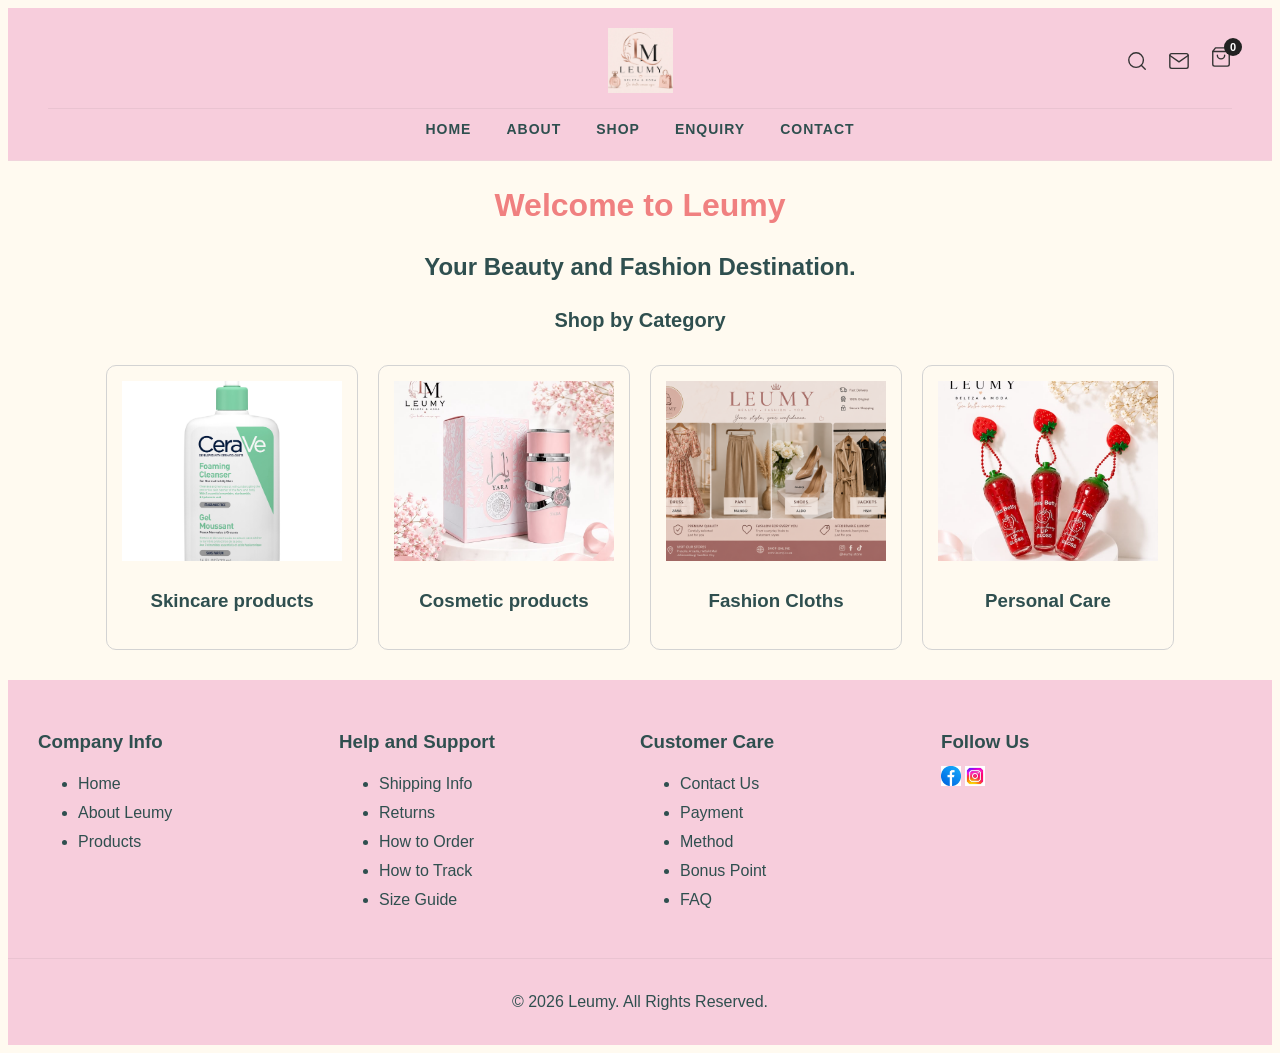
<file: index.html>
<!DOCTYPE html>
<html lang="en">
<head>
    <meta charset="UTF-8">
    <meta name="viewport" content="width=device-width, initial-scale=1.0">

    <title>Leumy | Beauty and Fashion</title>
    <meta name="description" content="Explore Leumy's beauty and fashion collection and discover products that complement your personal style.">
    <meta name="keywords" content="Leumy, beauty, fashion, beauty shopping, fashion products">

    <link rel="stylesheet" href="style.css" type="text/css">
   
</head>
<body>

    <!-- Website header containing the Leumy logo and navigation menu -->
    <header class="products-header">

        <!-- Top Bar: Left placeholder, Centered Logo, Right Icons -->
        <div class="header-top-row">

            <div class="header-left-spacer"></div> 
            
            <!-- Centered Logo -->
            <img src="images/Leumy Logo.png.jpeg" alt="Leumy Logo" id="products-logo">

            <!-- Right Icons (Search, Email, Cart) -->
            <div class="header-icons">
                <a href="products.html" aria-label="Search">
                    <svg xmlns="http://www.w3.org/2000/svg" width="22" height="22" viewBox="0 0 24 24" fill="none" stroke="currentColor" stroke-width="1.5" stroke-linecap="round" stroke-linejoin="round">
                        <circle cx="11" cy="11" r="8"></circle>
                        <line x1="21" y1="21" x2="16.65" y2="16.65"></line>
                    </svg>
                </a>

                <a href="contact.html" aria-label="Contact">
                    <svg xmlns="http://www.w3.org/2000/svg" width="22" height="22" viewBox="0 0 24 24" fill="none" stroke="currentColor" stroke-width="1.5" stroke-linecap="round" stroke-linejoin="round">
                        <path d="M4 4h16c1.1 0 2 .9 2 2v12c0 1.1-.9 2-2 2H4c-1.1 0-2-.9-2-2V6c0-1.1.9-2 2-2z"></path>
                        <polyline points="22,6 12,13 2,6"></polyline>
                    </svg>
                </a>

                <a href="products.html#shopping-cart" class="header-cart" aria-label="Shopping cart">
                    <span class="cart-icon">
                        <svg xmlns="http://www.w3.org/2000/svg" width="22" height="22" viewBox="0 0 24 24" fill="none" stroke="currentColor" stroke-width="1.5" stroke-linecap="round" stroke-linejoin="round">
                            <path d="M6 2L3 6v14a2 2 0 0 0 2 2h14a2 2 0 0 0 2-2V6l-3-4z"></path>
                            <line x1="3" y1="6" x2="21" y2="6"></line>
                            <path d="M16 10a4 4 0 0 1-8 0"></path>
                        </svg>
                        <span id="cartCount" class="cart-count">2</span>
                    </span>
                </a>
            </div>
        </div>

        <!-- Bottom Row: Centered Navigation Menu -->
        <nav class="products-nav">
            <a href="index.html">HOME</a>
            <a href="aboutUs.html">ABOUT</a>
            <a href="products.html">SHOP</a>
            <a href="enquiry.html">ENQUIRY</a>
            <a href="contact.html">CONTACT</a>
        </nav>
    </header>

    <!-- Main content area introducing visitors to the Leumy website -->
    <main>

        <!-- Main heading and short description that introduces the Leumy brand to visitors -->
        <h1>Welcome to Leumy</h1>

        <h2 style="text-align: center;">Your Beauty and Fashion Destination.</h2>

        <p id="Shop">Shop by Category</p>

        <!-- Section displaying the main product categories available at Leumy -->
        <section id="category-container">
            
            <!-- Category card representing skincare products -->
            <div class="category">
                <img src="images/gel_moussant_cerave.png (2).webp" alt="skincare product" width="200" height="200">
                <h3>Skincare products</h3>
            </div>
            
            <!-- Category card representing cosmetic products -->
            <div class="category">
                <img src="images/perfume_cosmetic_product.png (4).jpeg" alt="Perfume" width="200" height="200">
                <h3>Cosmetic products</h3>
            </div>
            
            <!-- Category card representing women's fashion products -->
            <div class="category">
                <img src="images/Fashion_flowerdress_pants_shoes_jackets.png.png" alt="Fashion Cloths" width="200" height="200">
                <h3>Fashion Cloths</h3>
            </div>
            
            <!-- Category card representing personal care products -->
            <div class="category">
                <img src="images/strawberry_lip_gloss.png .jpeg" alt="Personal care products" width="200" height="200">
                <h3>Personal Care</h3>
            </div>
        </section>
    </main>

    <!-- Footer containing additional website information and useful links -->
    <footer>
        <section id="footer-container">
            <div class="footer-column">
                <h3>Company Info</h3>
                <ul>
                    <li><a href="index.html">Home</a></li>
                    <li><a href="aboutUs.html">About Leumy</a></li>
                    <li><a href="products.html">Products</a></li>
                </ul>
            </div>

            <div class="footer-column">
                <h3>Help and Support</h3>
                <ul>
                    <li><a href="#">Shipping Info</a></li>
                    <li><a href="#">Returns</a></li>
                    <li><a href="#">How to Order</a></li>
                    <li><a href="#">How to Track</a></li>
                    <li><a href="#">Size Guide</a></li>
                </ul>
            </div>

            <div class="footer-column">
                <h3>Customer Care</h3>
                <ul>
                    <li><a href="contact.html">Contact Us</a></li>
                    <li><a href="#">Payment</a></li>
                    <li><a href="#">Method</a></li>
                    <li><a href="#">Bonus Point</a></li>
                    <li><a href="#">FAQ</a></li>
                </ul>
            </div>

            <div class="footer-column">
                <h3>Follow Us</h3>
                <div class="social-icons">
                    <span><img src="images/facebook.png" alt="facebook_logo" width="20" height="20"></span>
                    <span><img src="images/insta.jpg" alt="instagram" width="20" height="20"></span>
                </div>
            </div>
        </section>

        <div id="copyright">
            <p>© 2026 Leumy All Rights Reserved</p>
        </div>
    </footer>

    <script src="script.js"></script>
</body>
</html>
</file>
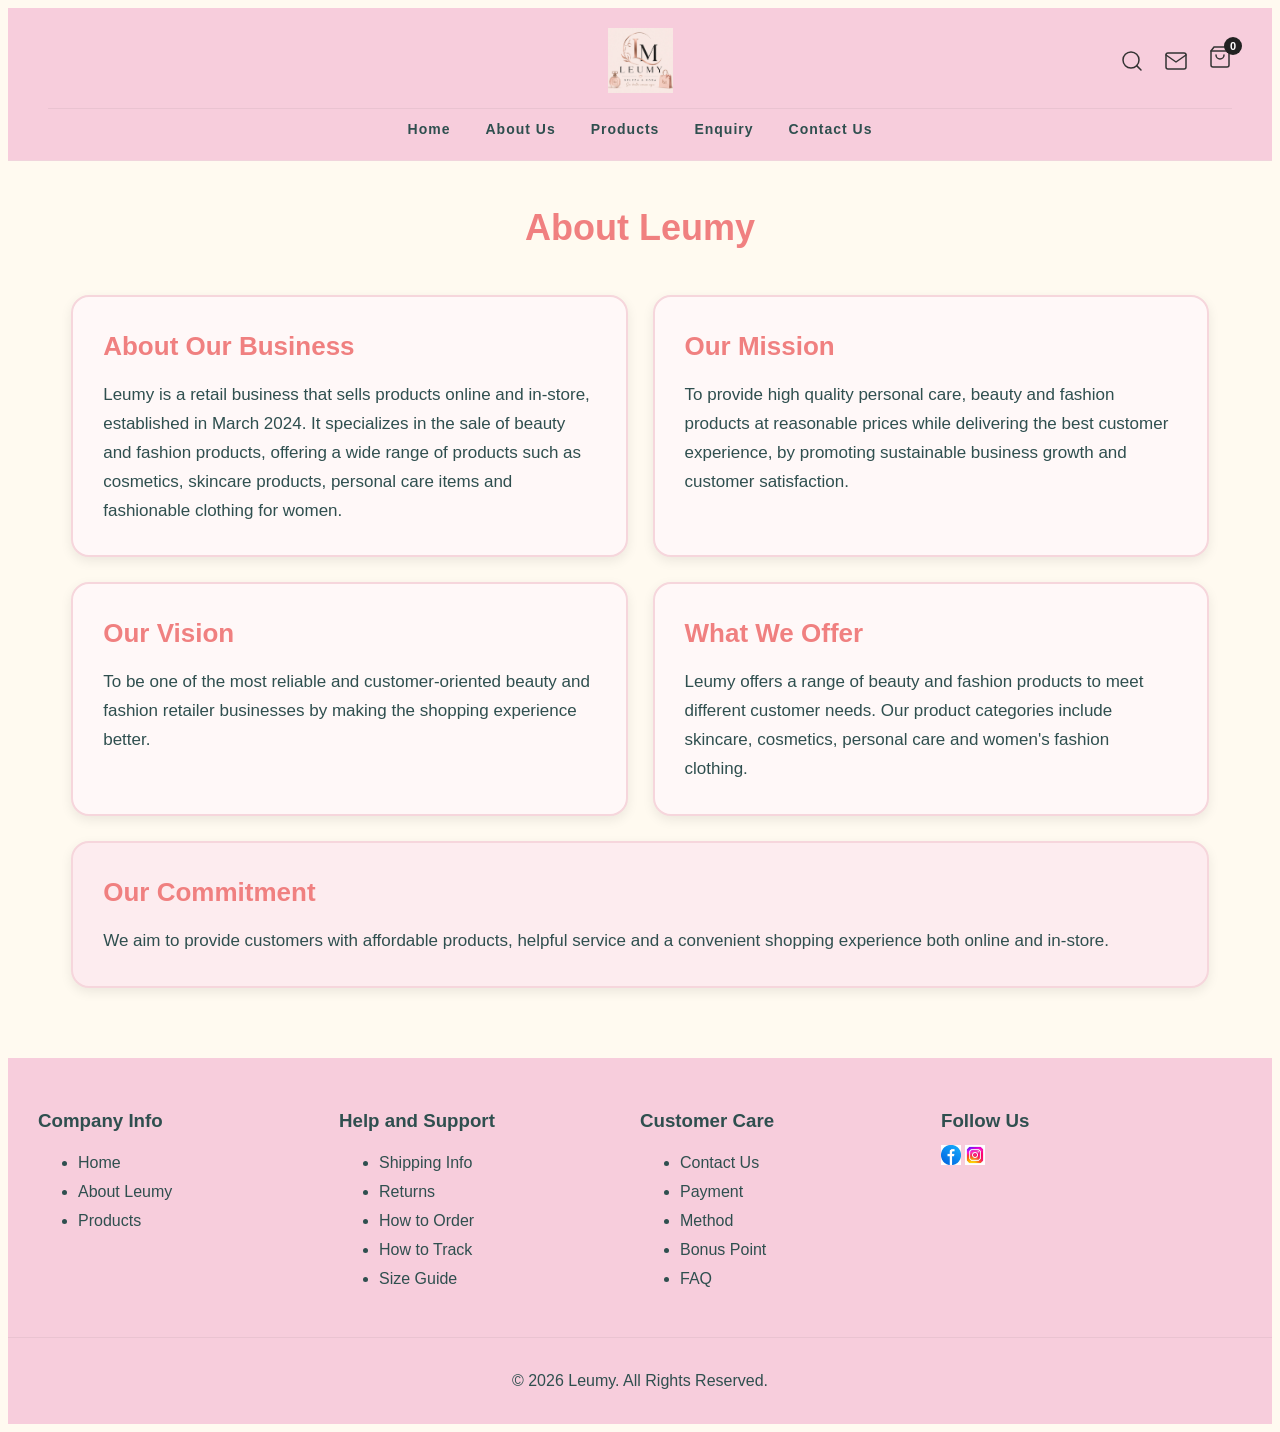
<file: aboutUs.html>
<!DOCTYPE html>
<html lang="en">
<head>
    <meta charset="UTF-8">
    <meta name="viewport" content="width=device-width, initial-scale=1.0">

    <title>About Us | Leumy</title>

    <meta name="description" content="Learn about Leumy, our brand, our vision and our commitment to beauty and fashion.">
    <meta name="keywords" content="about Leumy, Leumy brand, beauty brand, fashion brand">

    <link rel="stylesheet" href="style.css" type="text/css">
    
    
</head>
<body>

    <!-- Header containing the Leumy logo and the main website navigation -->
    <header class="products-header">

        <!-- Top Bar: Centered Logo and Right Icons -->
        <div class="header-top-row">
            <div class="header-left-spacer"></div> 

    
            <img src="images/Leumy Logo.png.jpeg" alt="Leumy Logo" id="products-logo">

            <!-- Header Icons  -->
            <div class="header-icons">
                <!-- Search icon -->
                <a href="products.html" aria-label="Search">
                    <svg xmlns="http://www.w3.org/2000/svg" width="24" height="24" viewBox="0 0 24 24" fill="none" stroke="currentColor" stroke-width="1.5" stroke-linecap="round" stroke-linejoin="round">
                        <circle cx="11" cy="11" r="8"></circle>
                        <line x1="21" y1="21" x2="16.65" y2="16.65"></line>
                    </svg>
                </a>

                <!-- Email icon -->
                <a href="contact.html" aria-label="Contact">
                    <svg xmlns="http://www.w3.org/2000/svg" width="24" height="24" viewBox="0 0 24 24" fill="none" stroke="currentColor" stroke-width="1.5" stroke-linecap="round" stroke-linejoin="round">
                        <path d="M4 4h16c1.1 0 2 .9 2 2v12c0 1.1-.9 2-2 2H4c-1.1 0-2-.9-2-2V6c0-1.1.9-2 2-2z"></path>
                        <polyline points="22,6 12,13 2,6"></polyline>
                    </svg>
                </a>

                <!-- Shopping bag icon with counter -->
                <a href="products.html#shopping-cart" class="header-cart" aria-label="Shopping cart">
                    <span class="cart-icon">
                        <svg xmlns="http://www.w3.org/2000/svg" width="24" height="24" viewBox="0 0 24 24" fill="none" stroke="currentColor" stroke-width="1.5" stroke-linecap="round" stroke-linejoin="round">
                            <path d="M6 2L3 6v14a2 2 0 0 0 2 2h14a2 2 0 0 0 2-2V6l-3-4z"></path>
                            <line x1="3" y1="6" x2="21" y2="6"></line>
                            <path d="M16 10a4 4 0 0 1-8 0"></path>
                        </svg>
                        <span id="cartCount" class="cart-count">3</span>
                    </span>
                </a>
            </div>
        </div>

        <!-- Links that allow users to navigate between website pages -->
        <nav class="products-nav">
            <a href="index.html">Home</a>
            <a href="aboutUs.html">About Us</a>
            <a href="products.html">Products</a>
            <a href="enquiry.html">Enquiry</a>
            <a href="contact.html">Contact Us</a>
        </nav>
    </header>

    <!-- Main content area containing information about Leumy -->
    <main class="about-page">

        <!-- Main heading for the About Us page -->
        <h1>About Leumy</h1>

        <!-- Container holding all the information cards -->
        <div class="about-container">

            <!-- Card explaining the background of the Leumy business -->
            <section class="about-card">
                <h2>About Our Business</h2>
                <p>
                    Leumy is a retail business that sells products online and
                    in-store, established in March 2024. It specializes in the
                    sale of beauty and fashion products, offering a wide range
                    of products such as cosmetics, skincare products, personal
                    care items and fashionable clothing for women.
                </p>
            </section>

            <!-- Card explaining the mission of Leumy -->
            <section class="about-card">
                <h2>Our Mission</h2>
                <p>
                    To provide high quality personal care, beauty and fashion
                    products at reasonable prices while delivering the best
                    customer experience, by promoting sustainable business
                    growth and customer satisfaction.
                </p>
            </section>

            <!-- Card explaining the vision of Leumy -->
            <section class="about-card">
                <h2>Our Vision</h2>
                <p>
                    To be one of the most reliable and customer-oriented beauty
                    and fashion retailer businesses by making the shopping
                    experience better.
                </p>
            </section>

            <!-- Card explaining the products and services offered by Leumy -->
            <section class="about-card">
                <h2>What We Offer</h2>
                <p>
                    Leumy offers a range of beauty and fashion products to meet
                    different customer needs. Our product categories include
                    skincare, cosmetics, personal care and women's fashion
                    clothing.
                </p>
            </section>

            <!-- Card explaining Leumy's commitment to customers -->
            <section class="about-card commitment-card">
                <h2>Our Commitment</h2>
                <p>
                    We aim to provide customers with affordable products,
                    helpful service and a convenient shopping experience both
                    online and in-store.
                </p>
            </section>
        </div>
    </main>

    <!-- Footer provides additional information and navigation options -->
    <footer>
        <section id="footer-container">
            <div class="footer-column">
                <h3>Company Info</h3>
                <ul>
                    <li><a href="index.html">Home</a></li>
                    <li><a href="aboutUs.html">About Leumy</a></li>
                    <li><a href="products.html">Products</a></li>
                </ul>
            </div>

            <div class="footer-column">
                <h3>Help and Support</h3>
                <ul>
                    <li><a href="#">Shipping Info</a></li>
                    <li><a href="#">Returns</a></li>
                    <li><a href="#">How to Order</a></li>
                    <li><a href="#">How to Track</a></li>
                    <li><a href="#">Size Guide</a></li>
                </ul>
            </div>

            <div class="footer-column">
                <h3>Customer Care</h3>
                <ul>
                    <li><a href="contact.html">Contact Us</a></li>
                    <li><a href="#">Payment</a></li>
                    <li><a href="#">Method</a></li>
                    <li><a href="#">Bonus Point</a></li>
                    <li><a href="#">FAQ</a></li>
                </ul>
            </div>

            <div class="footer-column">
                <h3>Follow Us</h3>
                <div class="social-icons">
                    <span><img src="images/facebook.png" alt="facebook_logo" width="20" height="20"></span>
                    <span><img src="images/insta.jpg" alt="instagram" width="20" height="20"></span>
                </div>
            </div>
        </section>

        <div id="copyright">
            <p>© 2026 Leumy All Rights Reserved</p>
        </div>
    </footer>

    <script src="script.js"></script>
</body>
</html>
</file>
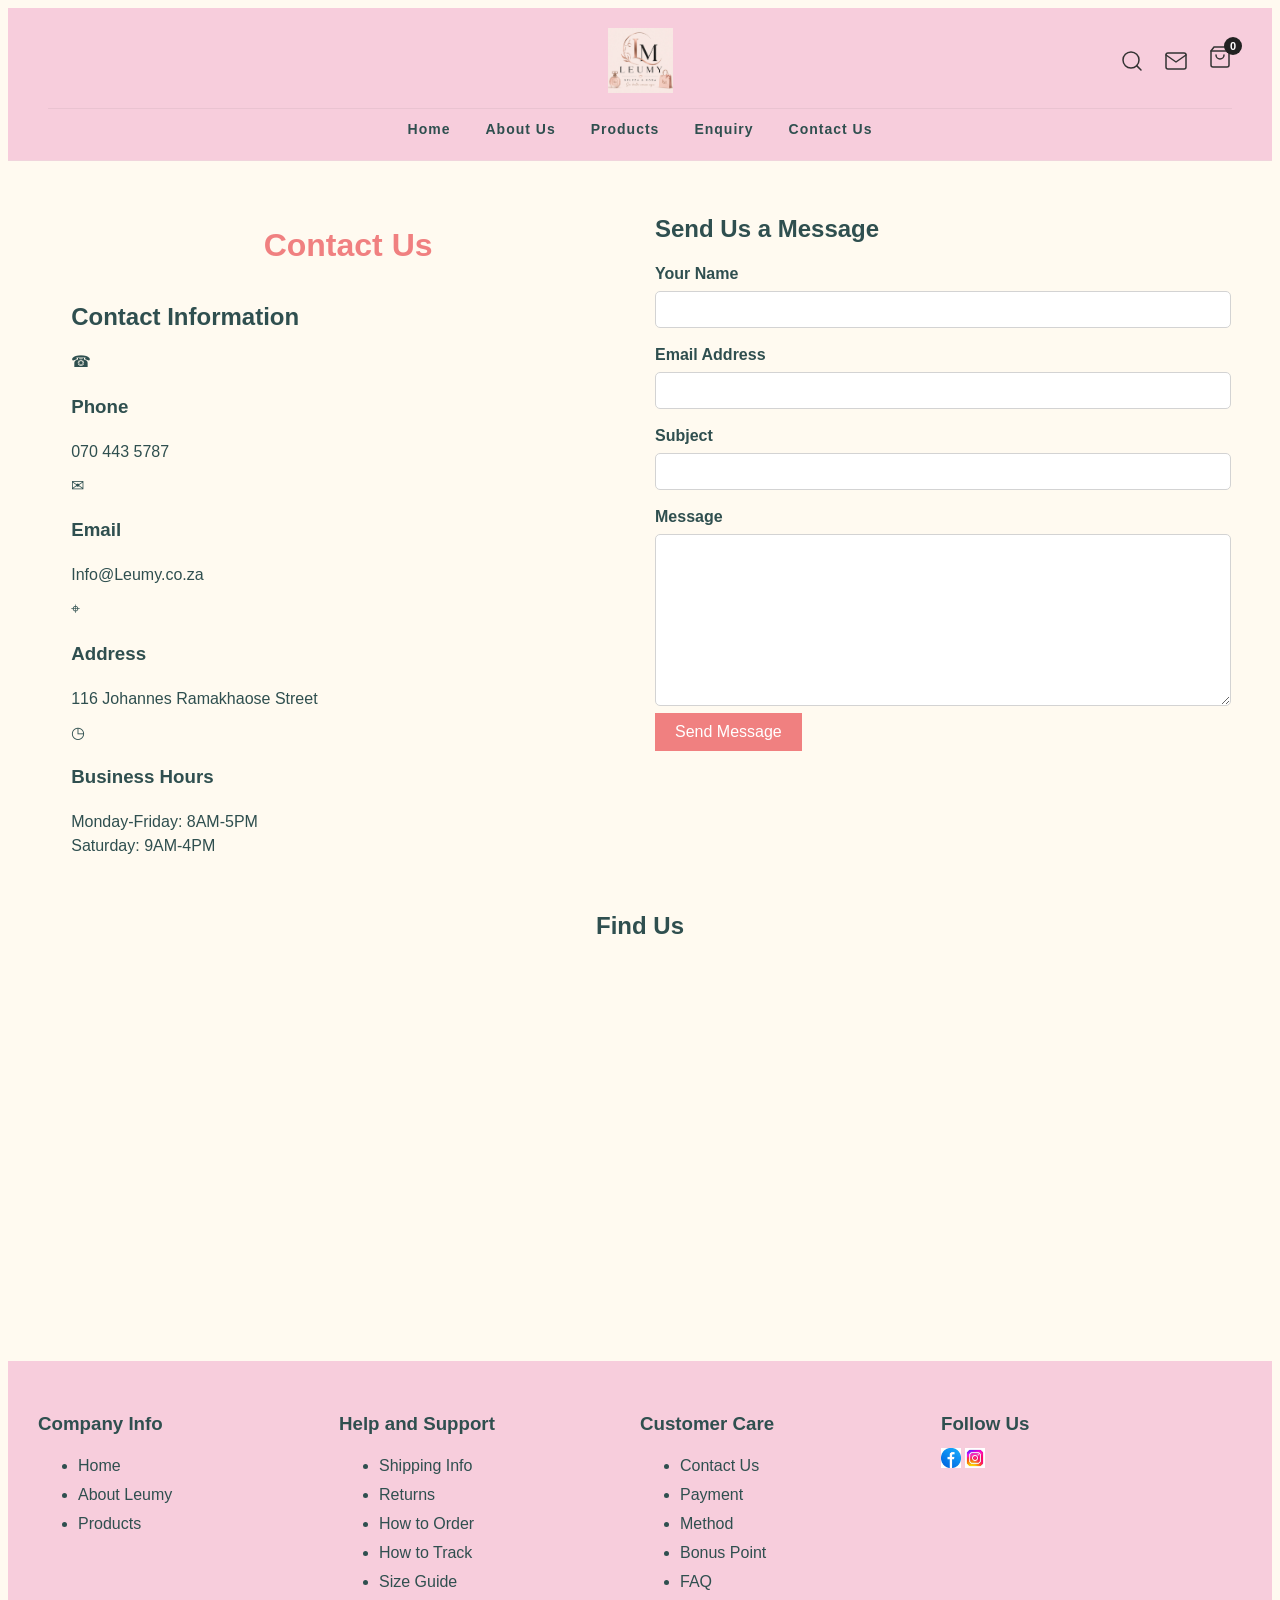
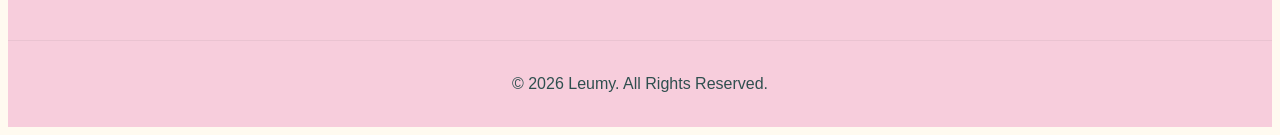
<file: contact.html>
<!DOCTYPE html>
<html lang="en">
<head>
    <meta charset="UTF-8">
    <meta name="viewport" content="width=device-width, initial-scale=1.0">
    <title>Contact Leumy | Get in touch</title>

    <meta name="description" content="Get in touch with Leumy for assistance, questions and information about our beauty and fashion business.">
    <meta name="keywords" content="contact Leumy, Leumy contact details, customer support, beauty and fashion enquiries">

    <link rel="stylesheet" href="style.css" type="text/css">
   
</head>
<body>

    <!-- Header contains the Leumy logo and navigation menu -->
    <header class="products-header">
        <!-- Top Bar: Left spacer, Centered Logo, Right Icons -->
        <div class="header-top-row">
            <div class="header-left-spacer"></div> <!-- Balances the layout -->

            <!-- Displays the Leumy business logo -->
            <img src="images/Leumy Logo.png.jpeg" alt="Leumy Logo" id="contact-logo">

            <div class="header-icons">
                <!-- Search icon -->
                <a href="products.html" aria-label="Search">
                    <svg xmlns="http://www.w3.org/2000/svg" width="24" height="24" viewBox="0 0 24 24" fill="none" stroke="currentColor" stroke-width="1.5" stroke-linecap="round" stroke-linejoin="round">
                        <circle cx="11" cy="11" r="8"></circle>
                        <line x1="21" y1="21" x2="16.65" y2="16.65"></line>
                    </svg>
                </a>

                <!-- Email icon -->
                <a href="contact.html" aria-label="Contact">
                    <svg xmlns="http://www.w3.org/2000/svg" width="24" height="24" viewBox="0 0 24 24" fill="none" stroke="currentColor" stroke-width="1.5" stroke-linecap="round" stroke-linejoin="round">
                        <path d="M4 4h16c1.1 0 2 .9 2 2v12c0 1.1-.9 2-2 2H4c-1.1 0-2-.9-2-2V6c0-1.1.9-2 2-2z"></path>
                        <polyline points="22,6 12,13 2,6"></polyline>
                    </svg>
                </a>

                <!-- Shopping bag icon with counter -->
                <a href="products.html#shopping-cart" class="header-cart" aria-label="Shopping cart">
                    <span class="cart-icon">
                        <svg xmlns="http://www.w3.org/2000/svg" width="24" height="24" viewBox="0 0 24 24" fill="none" stroke="currentColor" stroke-width="1.5" stroke-linecap="round" stroke-linejoin="round">
                            <path d="M6 2L3 6v14a2 2 0 0 0 2 2h14a2 2 0 0 0 2-2V6l-3-4z"></path>
                            <line x1="3" y1="6" x2="21" y2="6"></line>
                            <path d="M16 10a4 4 0 0 1-8 0"></path>
                        </svg>
                        <span id="cartCount" class="cart-count">3</span>
                    </span>
                </a>
            </div>
        </div>

        <!-- Navigation menu provides access to the main website pages -->
        <nav class="contact-nav">
            <a href="index.html">Home</a>
            <a href="aboutUs.html">About Us</a>
            <a href="products.html">Products</a>
            <a href="enquiry.html">Enquiry</a>
            <a href="contact.html">Contact Us</a>
        </nav>
    </header>

    <!-- Main content area containing Leumy's contact information and contact form -->
    <main class="contact-section">
        <section class="contact-information">
            <!-- Main heading introduces the Contact Us page -->
            <h1 class="contact-title">Contact Us</h1>

            <!-- Section provides customers with Leumy's contact details -->
            <h2>Contact Information</h2>

            <!-- Contact details provide different ways customers can communicate with Leumy -->
            <div class="contact-item">
                <span class="contact-icon">☎</span>
                <div>
                    <h3>Phone</h3>
                    <p>070 443 5787</p>
                </div>
            </div>

            <div class="contact-item">
                <span class="contact-icon">✉</span>
                <div>
                    <h3>Email</h3>
                    <p>Info@Leumy.co.za</p>
                </div>
            </div>

            <div class="contact-item">
                <span class="contact-icon">⌖</span>
                <div>
                    <h3>Address</h3>
                    <p>116 Johannes Ramakhaose Street</p>
                </div>
            </div>

            <div class="contact-item">
                <span class="contact-icon">◷</span>
                <div>
                    <h3>Business Hours</h3>
                    <p>
                        Monday-Friday: 8AM-5PM<br>
                        Saturday: 9AM-4PM
                    </p>
                </div>
            </div>
        </section>

        <!-- Section contains a form for customers who want to contact Leumy -->
        <section class="contact-form-section">
            
            <!-- Heading introduces the customer contact form -->
            <h2>Send Us a Message</h2>

            <form id="contactForm" action="https://formspree.io/f/mqppbzwr" method="POST">
                <label for="name">Your Name</label>
                <input type="text" id="name" name="name" required   minlength="3" maxlength="120">

                <label for="email">Email Address</label>
                <input type="email" id="email" name="email" required>

                <label for="subject">Subject</label>
                <input type="text" id="subject" name="subject">

                <label for="message">Message</label>
                <textarea id="message" name="message" rows="5" required></textarea>

                <button type="submit">Send Message</button>
            </form>
        </section>
    </main>

    <section class="map-section">
        <h2>Find Us</h2>
        <iframe
            src="https://www.google.com/maps/embed?pb=!1m18!1m12!1m3!1d3593.830094450794!2d28.181268974622643!3d-25.74313174535349!2m3!1f0!2f0!3f0!3m2!1i1024!2i768!4f13.1!3m3!1m2!1s0x1e95620cdcd17595%3A0x90e07c874576340c!2s116%20Johannes%20Ramokhoase%20St%2C%20Pretoria%20Central%2C%20Pretoria%2C%200002!5e0!3m2!1sen!2sza!4v1793179392276!5m2!1sen!2sza" 
            width="100%" 
            height="350" 
            style="border:0;" 
            allowfullscreen="" 
            loading="lazy" 
            referrerpolicy="no-referrer-when-downgrade"
            title="Map showing the location of Leumy">
        </iframe>
    </section>

    <!-- Footer provides additional website information and links -->
    <footer>
        <section id="footer-container">
            <div class="footer-column">
                <h3>Company Info</h3>
                <ul>
                    <li><a href="index.html">Home</a></li>
                    <li><a href="aboutUs.html">About Leumy</a></li>
                    <li><a href="products.html">Products</a></li>
                </ul>
            </div>

            <div class="footer-column">
                <h3>Help and Support</h3>
                <ul>
                    <li><a href="#">Shipping Info</a></li>
                    <li><a href="#">Returns</a></li>
                    <li><a href="#">How to Order</a></li>
                    <li><a href="#">How to Track</a></li>
                    <li><a href="#">Size Guide</a></li>
                </ul>
            </div>

            <div class="footer-column">
                <h3>Customer Care</h3>
                <ul>
                    <li><a href="contact.html">Contact Us</a></li>
                    <li><a href="#">Payment</a></li>
                    <li><a href="#">Method</a></li>
                    <li><a href="#">Bonus Point</a></li>
                    <li><a href="#">FAQ</a></li>
                </ul>
            </div>

            <div class="footer-column">
                <h3>Follow Us</h3>
                <div class="social-icons">
                    <span><img src="images/facebook.png" alt="facebook_logo" width="20" height="20"></span>
                    <span><img src="images/insta.jpg" alt="instagram" width="20" height="20"></span>
                </div>
            </div>
        </section>

        <div id="copyright">
            <p>© 2026 Leumy All Rights Reserved</p>
        </div>
    </footer>

    <script src="script.js"></script>
</body>
</html>
</file>
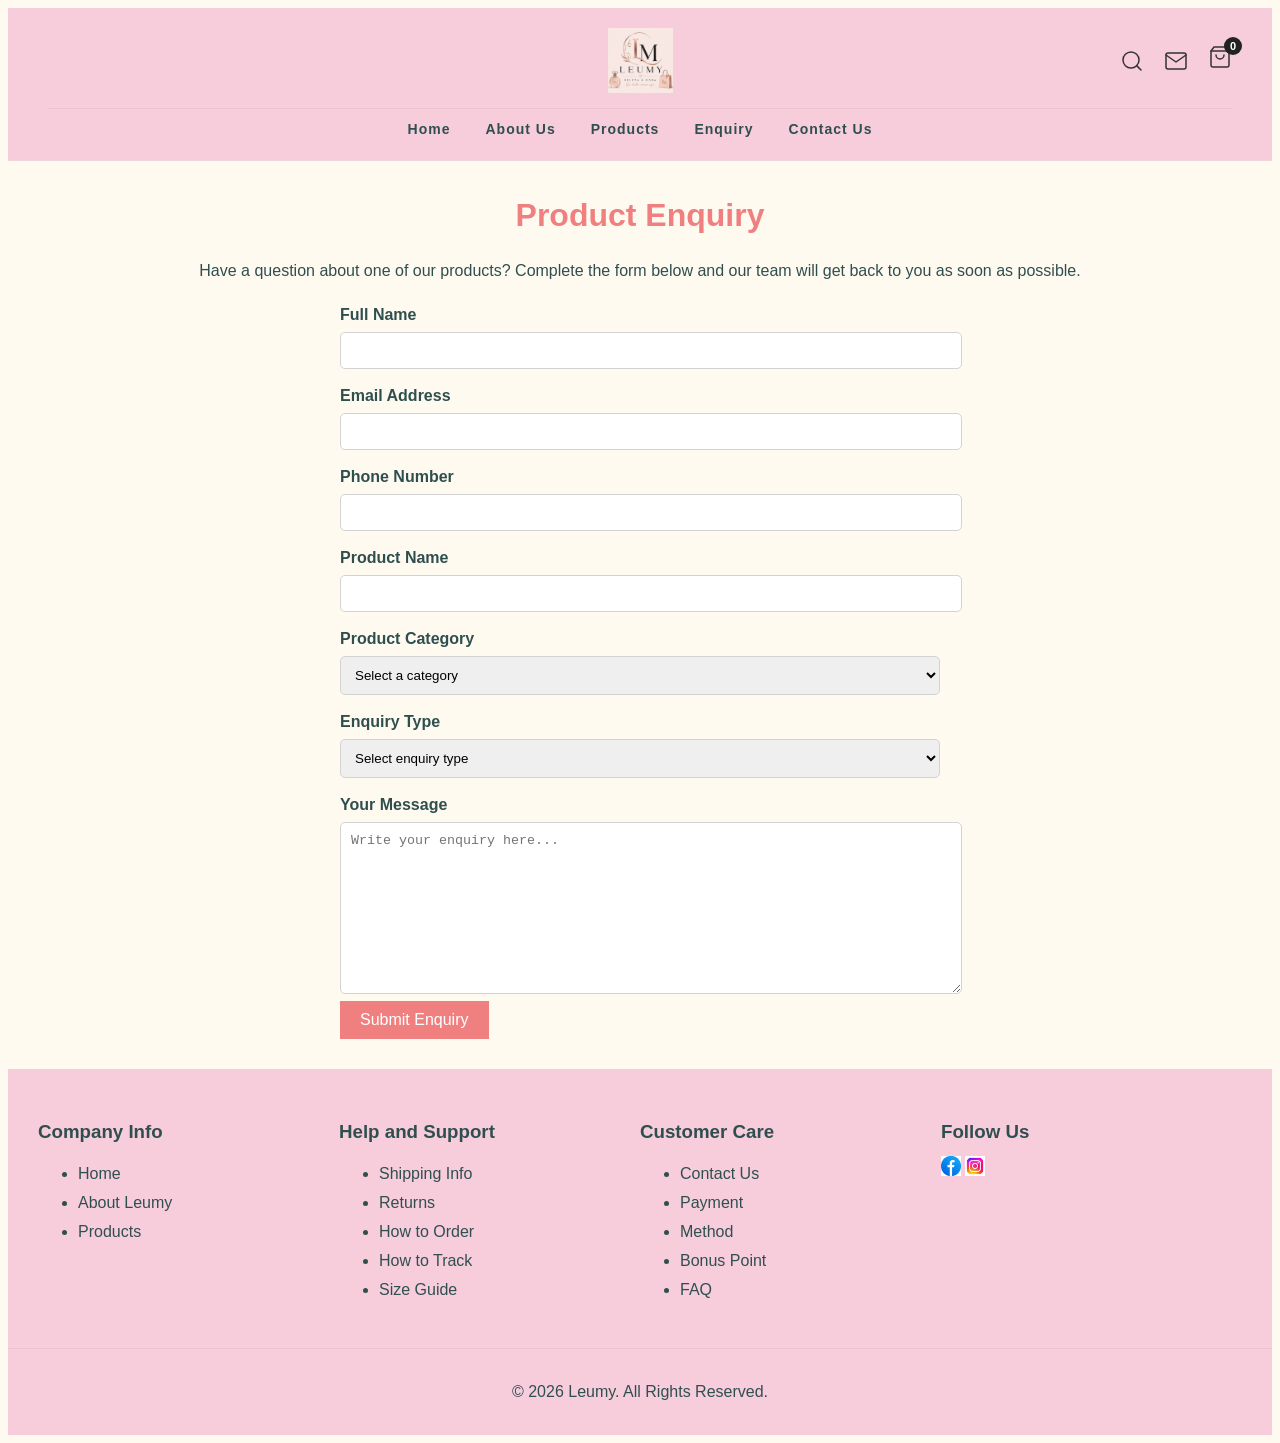
<file: enquiry.html>
<!DOCTYPE html>
<html lang="en">
<head>
    <meta charset="UTF-8">
    <meta name="viewport" content="width=device-width, initial-scale=1.0">

    <title>Product Enquiry | Leumy</title>
    <meta name="description" content="Contact Leumy with questions about our beauty and fashion products, availability and services.">
    <meta name="keywords" content="Leumy enquiry, product questions, beauty product enquiry, fashion enquiry">

    <link rel="stylesheet" href="style.css" type="text/css">
   
    
</head>
<body>

    <!-- Header containing the Leumy logo and navigation menu -->
    <header class="products-header">
        <!-- Top Bar: Left spacer, Centered Logo, Right Icons -->
        <div class="header-top-row">
            <div class="header-left-spacer"></div> <!-- Balances the layout -->

            <!-- Displays the Leumy business logo -->
            <img src="images/Leumy Logo.png.jpeg" alt="Leumy Logo" id="enquiry-logo">

            <div class="header-icons">
                <!-- Search icon -->
                <a href="products.html" aria-label="Search">
                    <svg xmlns="http://www.w3.org/2000/svg" width="24" height="24" viewBox="0 0 24 24" fill="none" stroke="currentColor" stroke-width="1.5" stroke-linecap="round" stroke-linejoin="round">
                        <circle cx="11" cy="11" r="8"></circle>
                        <line x1="21" y1="21" x2="16.65" y2="16.65"></line>
                    </svg>
                </a>

                <!-- Email icon -->
                <a href="contact.html" aria-label="Contact">
                    <svg xmlns="http://www.w3.org/2000/svg" width="24" height="24" viewBox="0 0 24 24" fill="none" stroke="currentColor" stroke-width="1.5" stroke-linecap="round" stroke-linejoin="round">
                        <path d="M4 4h16c1.1 0 2 .9 2 2v12c0 1.1-.9 2-2 2H4c-1.1 0-2-.9-2-2V6c0-1.1.9-2 2-2z"></path>
                        <polyline points="22,6 12,13 2,6"></polyline>
                    </svg>
                </a>

                <!-- Shopping bag icon with counter -->
                <a href="products.html#shopping-cart" class="header-cart" aria-label="Shopping cart">
                    <span class="cart-icon">
                        <svg xmlns="http://www.w3.org/2000/svg" width="24" height="24" viewBox="0 0 24 24" fill="none" stroke="currentColor" stroke-width="1.5" stroke-linecap="round" stroke-linejoin="round">
                            <path d="M6 2L3 6v14a2 2 0 0 0 2 2h14a2 2 0 0 0 2-2V6l-3-4z"></path>
                            <line x1="3" y1="6" x2="21" y2="6"></line>
                            <path d="M16 10a4 4 0 0 1-8 0"></path>
                        </svg>
                        <span id="cartCount" class="cart-count">3</span>
                    </span>
                </a>
            </div>
        </div>

        <!-- Main navigation menu for accessing other website pages -->
        <nav class="enquiry-nav">
            <a href="index.html">Home</a>
            <a href="aboutUs.html">About Us</a>
            <a href="products.html">Products</a>
            <a href="enquiry.html">Enquiry</a>
            <a href="contact.html">Contact Us</a>
        </nav>
    </header>

    <!-- Main content area containing the product enquiry form -->
    <main class="enquiry-page">

        <!-- Page heading identifies the purpose of the form -->
        <h1>Product Enquiry</h1>

        <!-- Short introduction explaining what customers can use the form for -->
        <p class="enquiry-intro">
            Have a question about one of our products?
            Complete the form below and our team will get back
            to you as soon as possible.
        </p>

        <!-- Form collects customer details and information about their enquiry -->
        <form class="enquiry-form" action="https://formspree.io/f/mvkkrplr" method="POST">
            
            <!-- Label identifies the field where the customer enters their name -->
            <label for="fullName">Full Name</label>
            <input type="text" id="fullName" name="fullName" required>

            <!-- Label and input field for the customer's email address -->
            <label for="email">Email Address</label>
            <input type="email" id="email" name="email" required>

            <label for="phone">Phone Number</label>
            <input type="tel" id="phone" name="phone" required>

            <label for="product">Product Name</label>
            <input type="text" id="product" name="product" required>

            <!-- Dropdown allows the customer to select the product category -->
            <label for="category">Product Category</label>
            <select id="category" name="category">
                <option value="">Select a category</option>
                <option value="skincare">Skincare</option>
                <option value="cosmetics">Cosmetics</option>
                <option value="fashion">Fashion</option>
                <option value="personal-care">Personal Care</option>
            </select>

            <label for="enquiryType">Enquiry Type</label>
            <select id="enquiryType" name="enquiryType">
                <option value="">Select enquiry type</option>
                <option value="availability">Product Availability</option>
                <option value="information">Product Information</option>
                <option value="price">Price Enquiry</option>
                <option value="order">Order Enquiry</option>
                <option value="other">Other</option>
            </select>

            <!-- Text area allows the customer to provide additional information -->
            <label for="message">Your Message</label>
            <textarea id="message" name="message" rows="6" placeholder="Write your enquiry here..." required></textarea>

            <!-- Submit button allows the customer to send the completed enquiry form -->
            <button type="submit">
                Submit Enquiry
            </button>
        </form>
    </main>

    <!-- Footer contains additional business information and useful links -->
    <footer>
        <section id="footer-container">
            <div class="footer-column">
                <h3>Company Info</h3>
                <ul>
                    <li><a href="index.html">Home</a></li>
                    <li><a href="aboutUs.html">About Leumy</a></li>
                    <li><a href="products.html">Products</a></li>
                </ul>
            </div>

            <div class="footer-column">
                <h3>Help and Support</h3>
                <ul>
                    <li><a href="#">Shipping Info</a></li>
                    <li><a href="#">Returns</a></li>
                    <li><a href="#">How to Order</a></li>
                    <li><a href="#">How to Track</a></li>
                    <li><a href="#">Size Guide</a></li>
                </ul>
            </div>

            <div class="footer-column">
                <h3>Customer Care</h3>
                <ul>
                    <li><a href="contact.html">Contact Us</a></li>
                    <li><a href="#">Payment</a></li>
                    <li><a href="#">Method</a></li>
                    <li><a href="#">Bonus Point</a></li>
                    <li><a href="#">FAQ</a></li>
                </ul>
            </div>

            <div class="footer-column">
                <h3>Follow Us</h3>
                <div class="social-icons">
                    <span><img src="images/facebook.png" alt="facebook_logo" width="20" height="20"></span>
                    <span><img src="images/insta.jpg" alt="instagram" width="20" height="20"></span>
                </div>
            </div>
        </section>

        <div id="copyright">
            <p>© 2026 Leumy All Rights Reserved</p>
        </div>
    </footer>

    <script src="script.js"></script>
</body>
</html>
</file>
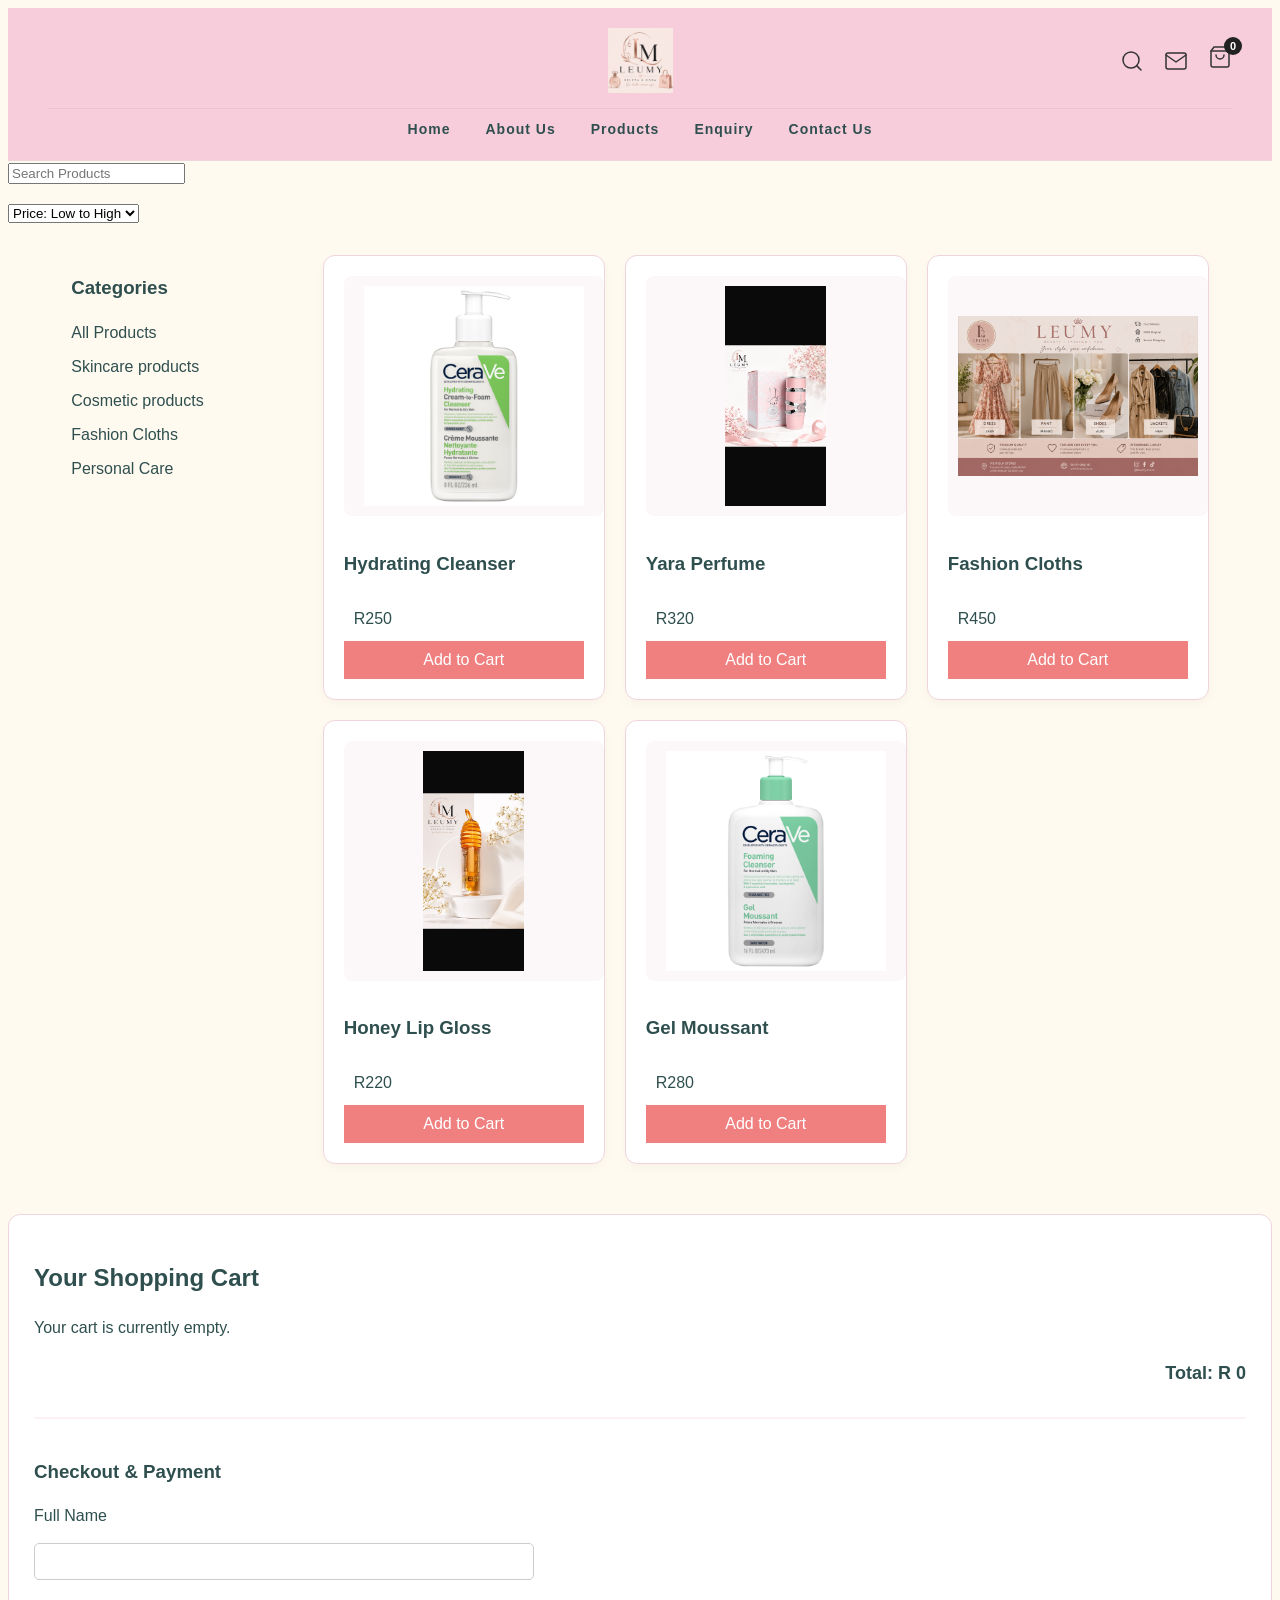
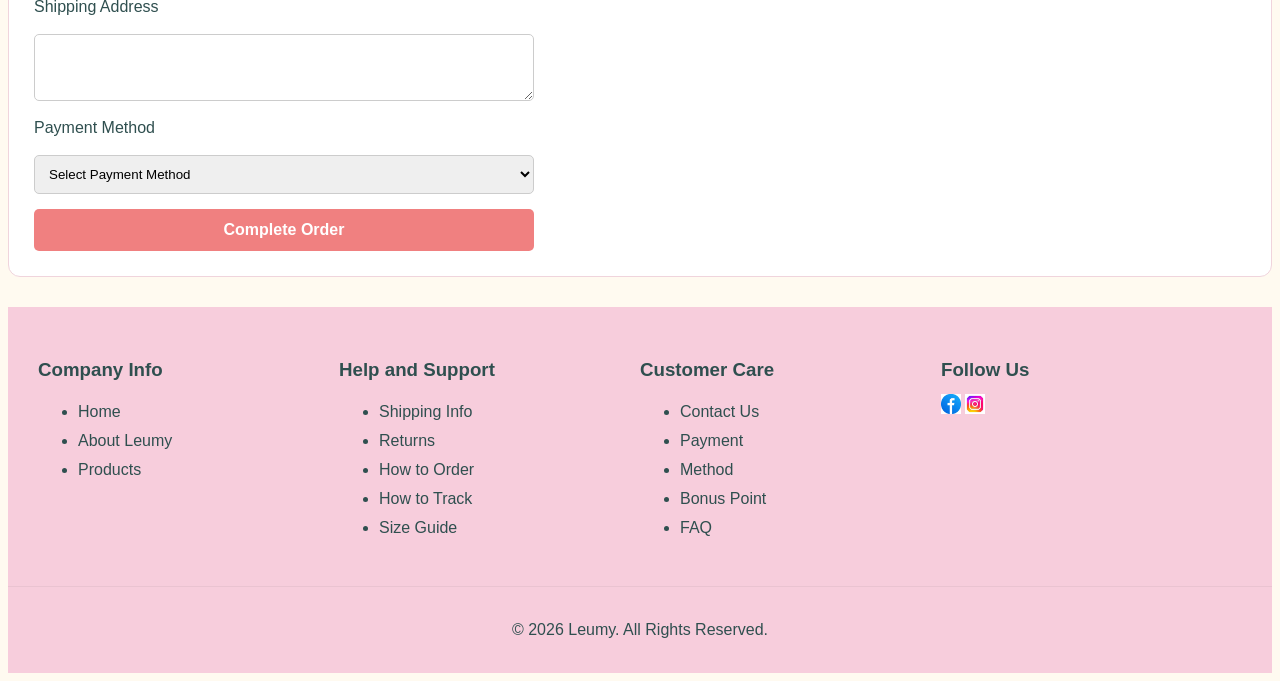
<file: products.html>
<!DOCTYPE html>
<html lang="en">
<head>
    <meta charset="UTF-8">
    <meta name="viewport" content="width=device-width, initial-scale=1.0">

    <title>Beauty and Fashion Products | Leumy</title>

    <meta name="description" content="Browse Leumy's beauty and fashion products and find items that suit your style.">
    <meta name="keywords" content="Leumy products, beauty products, fashion products, beauty shopping">

    <link rel="stylesheet" href="style.css" type="text/css">
    <style>
       
        button:hover {
            background-color: pink;
            cursor: pointer;
        }
    </style>
</head>
<body>

    <!-- Header contains the Leumy branding and the main navigation menu -->
    <header class="products-header">

        <!-- Top Bar: Left spacer, Centered Logo, Right Icons -->
        <div class="header-top-row">
            <div class="header-left-spacer"></div> 

            <!-- Displays the Leumy logo -->
            <img src="images/Leumy Logo.png.jpeg" alt="Leumy Logo" id="products-logo">

            <div class="header-icons">

                <!-- Search icon -->
                <a href="products.html" aria-label="Search">
                    <svg xmlns="http://www.w3.org/2000/svg" width="24" height="24" viewBox="0 0 24 24" fill="none" stroke="currentColor" stroke-width="1.5" stroke-linecap="round" stroke-linejoin="round">
                        <circle cx="11" cy="11" r="8"></circle>
                        <line x1="21" y1="21" x2="16.65" y2="16.65"></line>
                    </svg>
                </a>

                <!-- Email icon -->
                <a href="contact.html" aria-label="Contact">
                    <svg xmlns="http://www.w3.org/2000/svg" width="24" height="24" viewBox="0 0 24 24" fill="none" stroke="currentColor" stroke-width="1.5" stroke-linecap="round" stroke-linejoin="round">
                        <path d="M4 4h16c1.1 0 2 .9 2 2v12c0 1.1-.9 2-2 2H4c-1.1 0-2-.9-2-2V6c0-1.1.9-2 2-2z"></path>
                        <polyline points="22,6 12,13 2,6"></polyline>
                    </svg>
                </a>

                <!-- Shopping bag icon with counter -->
                <a href="products.html#shopping-cart" class="header-cart" aria-label="Shopping cart">
                    <span class="cart-icon">
                        <svg xmlns="http://www.w3.org/2000/svg" width="24" height="24" viewBox="0 0 24 24" fill="none" stroke="currentColor" stroke-width="1.5" stroke-linecap="round" stroke-linejoin="round">
                            <path d="M6 2L3 6v14a2 2 0 0 0 2 2h14a2 2 0 0 0 2-2V6l-3-4z"></path>
                            <line x1="3" y1="6" x2="21" y2="6"></line>
                            <path d="M16 10a4 4 0 0 1-8 0"></path>
                        </svg>
                        <span id="cartCount" class="cart-count">3</span>
                    </span>
                </a>
            </div>
        </div>

        <!-- Navigation links allow users to access the main website pages -->
        <nav class="products-nav">
            <a href="index.html">Home</a>
            <a href="aboutUs.html">About Us</a>
            <a href="products.html">Products</a>
            <a href="enquiry.html">Enquiry</a>
            <a href="contact.html">Contact Us</a>
        </nav>
    </header>

    <!-- Main area containing the product catalogue and product categories -->
    <main class="products-page">
        
        <!-- Product tools provide users with controls for finding and organising products -->
        <div class="product-tools">
            <!-- Search field where users can enter the name of a product -->
            <input type="text" class="search-box" placeholder="Search Products">

            <!-- Dropdown menu providing different product sorting options -->
            <select class="sort-box" aria-label="Sort products by price">
                <option value="low-to-high">Price: Low to High</option>
                <option value="high-to-low">Price: High to Low</option>
            </select>
        </div>

        <!-- Container separating the product categories from the product catalogue -->
        <section id="products-content">
            <div class="categories-list">
                <h3>Categories</h3>
                <a href="#" class="category-link active" data-category="all">All Products</a>
                <a href="#" class="category-link" data-category="skincare">Skincare products</a>
                <a href="#" class="category-link" data-category="cosmetics">Cosmetic products</a>
                <a href="#" class="category-link" data-category="fashion">Fashion Cloths</a>
                <a href="#" class="category-link" data-category="personal-care">Personal Care</a>
            </div>

            <!-- Product grid displays individual products available from Leumy -->
            <div class="product-grid">
                <div class="product-card" data-category="skincare" data-price="250">
                    <img src="images/hydrating_cleanser_cerave.png (3).webp" alt="Hydrating Cleanser">
                    <h3>Hydrating Cleanser</h3>
                    <p>R250</p>
                    <button>Add to Cart</button>
                </div>

                <div class="product-card" data-category="cosmetics" data-price="320">
                    <img src="images/perfume_cosmetic_product.png (4).jpeg" alt="Yara Perfume">
                    <h3>Yara Perfume</h3>
                    <p>R320</p>
                    <button>Add to Cart</button>
                </div>

                <div class="product-card" data-category="fashion" data-price="450">
                    <img src="images/Fashion_flowerdress_pants_shoes_jackets.png.png" alt="Fashion Cloths">
                    <h3>Fashion Cloths</h3>
                    <p>R450</p>
                    <button>Add to Cart</button>
                </div>

                <div class="product-card" data-category="personal-care" data-price="220">
                    <img src="images/lip_gloss_veet.png(3).jpeg" alt="Honey Lip Gloss">
                    <h3>Honey Lip Gloss</h3>
                    <p>R220</p>
                    <button>Add to Cart</button>
                </div>

                <div class="product-card" data-category="skincare" data-price="280">
                    <img src="images/gel_moussant_cerave.png (2).webp" alt="Skincare Product gel moussant cerave" width="200" height="200">
                    <h3>Gel Moussant</h3>
                    <p>R280</p>
                    <button>Add to Cart</button>
                </div>
            </div>
        </section>

        <!-- SHOPPING CART & CHECKOUT SECTION -->
        <section id="shopping-cart" class="cart-section" style="margin-top: 50px; padding: 25px; background: #fff; border-radius: 12px; border: 1px solid #f0d4dc;">
            <h2>Your Shopping Cart</h2>
            
            <!-- List of items added to cart -->
            <div id="cart-items-container">
                <p>Your cart is currently empty.</p>
            </div>

            <!-- Total Price Display -->
            <div class="cart-total" style="margin-top: 20px; font-size: 18px; font-weight: bold; text-align: right;">
                Total: R <span id="cartTotalPrice">0</span>
            </div>

            <!-- Checkout / Payment Form -->
            <div class="checkout-container" style="margin-top: 30px; border-top: 2px solid #fcf0f3; padding-top: 20px;">
                <h3>Checkout & Payment</h3>
                <form id="checkoutForm" style="display: flex; flex-direction: column; gap: 15px; max-width: 500px; margin-top: 15px;">
                    <label for="checkoutName">Full Name</label>
                    <input type="text" id="checkoutName" required style="padding: 10px; border: 1px solid #ccc; border-radius: 5px;">

                    <label for="checkoutAddress">Shipping Address</label>
                    <textarea id="checkoutAddress" rows="3" required style="padding: 10px; border: 1px solid #ccc; border-radius: 5px;"></textarea>

                    <label for="paymentMethod">Payment Method</label>
                    <select id="paymentMethod" required style="padding: 10px; border: 1px solid #ccc; border-radius: 5px;">
                        <option value="">Select Payment Method</option>
                        <option value="credit-card">Credit / Debit Card</option>
                        <option value="eft">EFT / Bank Transfer</option>
                        <option value="cash-on-delivery">Cash on Delivery</option>
                    </select>

                    <!-- Credit Card Mock Fields -->
                    <div id="cardDetails" style="display: none; flex-direction: column; gap: 10px;">
                        <label for="cardNumber">Card Number</label>
                        <input type="text" id="cardNumber" placeholder="1234 5678 9012 3456" style="padding: 10px; border: 1px solid #ccc; border-radius: 5px;">
                        
                        <div style="display: flex; gap: 10px;">
                            <div style="flex: 1;">
                                <label for="expiry">Expiry Date</label>
                                <input type="text" id="expiry" placeholder="MM/YY" style="padding: 10px; border: 1px solid #ccc; border-radius: 5px; width: 100%;">
                            </div>
                            <div style="flex: 1;">
                                <label for="cvv">CVV</label>
                                <input type="text" id="cvv" placeholder="123" style="padding: 10px; border: 1px solid #ccc; border-radius: 5px; width: 100%;">
                            </div>
                        </div>
                    </div>

                    <button type="submit" style="background-color: lightcoral; color: white; padding: 12px; border: none; border-radius: 5px; font-weight: bold; cursor: pointer;">
                        Complete Order
                    </button>
                </form>
            </div>
        </section>
    </main>

    <!-- Footer provides additional business information and website links -->
    <footer>
        <section id="footer-container">
            <div class="footer-column">
                <h3>Company Info</h3>
                <ul>
                    <li><a href="index.html">Home</a></li>
                    <li><a href="aboutUs.html">About Leumy</a></li>
                    <li><a href="products.html">Products</a></li>
                </ul>
            </div>

            <div class="footer-column">
                <h3>Help and Support</h3>
                <ul>
                    <li><a href="#">Shipping Info</a></li>
                    <li><a href="#">Returns</a></li>
                    <li><a href="#">How to Order</a></li>
                    <li><a href="#">How to Track</a></li>
                    <li><a href="#">Size Guide</a></li>
                </ul>
            </div>

            <div class="footer-column">
                <h3>Customer Care</h3>
                <ul>
                    <li><a href="contact.html">Contact Us</a></li>
                    <li><a href="#">Payment</a></li>
                    <li><a href="#">Method</a></li>
                    <li><a href="#">Bonus Point</a></li>
                    <li><a href="#">FAQ</a></li>
                </ul>
            </div>

            <div class="footer-column">
                <h3>Follow Us</h3>
                <div class="social-icons">
                    <span><img src="images/facebook.png" alt="facebook_logo" width="20" height="20"></span>
                    <span><img src="images/insta.jpg" alt="instagram" width="20" height="20"></span>
                </div>
            </div>
        </section>

        <div id="copyright">
            <p>© 2026 Leumy All Rights Reserved</p>
        </div>
    </footer>

    <script src="script.js"></script>
</body>
</html>
</file>
<file: style.css>
/* ==========================================
   GLOBAL STYLES
========================================== */
body {
    background-color: floralwhite;
    color: darkslategray;
    font-family: Arial, sans-serif;
    font-size: 16px;
    line-height: 1.5;
}

h1 {
    color: lightcoral;
    font-size: 32px;
    font-weight: bold;
    text-align: center;
    margin: 20px;
}

h2 {
    font-size: 24px;
    font-weight: bold;
}

p {
    font-size: 16px;
    line-height: 1.5;
}

/* ==========================================
   HEADER & NAVIGATION LAYOUT
========================================== */
.products-header,
.contact-header,
#enquiry-header {
    display: flex;
    flex-direction: column;
    background-color: rgb(247, 205, 220); /* Soft pink background */
    padding: 20px 40px;
    border-bottom: 1px solid #f0d4dc;
}

/* Top row: Left spacer, Centered Logo, Right Icons */
.header-top-row {
    display: flex;
    align-items: center;
    justify-content: space-between;
    width: 100%;
    margin-bottom: 15px;
}

/* Empty spacer to balance the space opposite to the icons */
.header-left-spacer,
.header-icons {
    width: 120px; 
}

.header-icons {
    display: flex;
    align-items: center;
    justify-content: flex-end;
    gap: 20px;
}

/* Logo styling - centered */
#products-logo,
#contact-logo,
#enquiry-logo {
    height: 65px;
    width: auto;
    display: block;
    margin: 0 auto;
}

/* Icon links styling */
.header-icons a {
    color: #333;
    text-decoration: none;
    display: inline-flex;
    align-items: center;
    position: relative;
}

/* Navigation Menu  */
.products-nav,
.contact-nav,
.enquiry-nav {
    display: flex;
    align-items: center;
    justify-content: center;
    gap: 35px;
    padding-top: 10px;
    border-top: 1px solid rgba(0, 0, 0, 0.05);
}

.products-nav a,
.contact-nav a,
.enquiry-nav a {
    text-decoration: none;
    color: darkslategrey;
    font-size: 14px;
    font-weight: bold;
    letter-spacing: 1px;
}

.products-nav a:link,
.enquiry-nav a:link,
.contact-nav a:link {
    color: darkslategrey;
}

.products-nav a:visited,
.enquiry-nav a:visited,
.contact-nav a:visited {
    color: gray;
}

.products-nav a:hover,
.contact-nav a:hover,
.enquiry-nav a:hover {
    color: lightcoral;
    text-decoration: underline;
}

.products-nav a:active,
.contact-nav a:active,
.enquiry-nav a:active {
    color: lightcoral;
}

/* Cart badge styling */
.cart-count {
    position: absolute;
    top: -8px;
    right: -10px;
    background-color: #222;
    color: #fff;
    font-size: 11px;
    font-weight: bold;
    width: 18px;
    height: 18px;
    border-radius: 50%;
    display: flex;
    align-items: center;
    justify-content: center;
}

/* ==========================================
   HOME PAGE CATEGORY LAYOUT
========================================== */
#category-container {
    display: flex;
    justify-content: center;
    align-items: flex-start;
    gap: 20px;
    flex-wrap: wrap;
    margin: 30px;
}

.category {
    width: 220px;
    text-align: center;
    padding: 15px;
    border: 1px solid lightgray;
    border-radius: 10px;
}

.category img {
    width: 100%;
    height: 180px;
    object-fit: cover;
}

#Shop {
    text-align: center;
    font-size: 20px;
    font-weight: bold;
    margin: 20px;
}

/* ==========================================
   ABOUT US PAGE STYLING
========================================== */
.about-page {
    width: 90%;
    max-width: 1200px;
    margin: 0 auto;
    padding: 20px 0 40px;
}

.about-page h1 {
    text-align: center;
    color: lightcoral;
    font-size: 36px;
    margin-bottom: 40px;
}

.about-container {
    display: grid;
    grid-template-columns: repeat(2, 1fr);
    gap: 25px;
}

.about-card {
    background-color: #fff8f8;
    border: 2px solid #f6d6dc;
    border-radius: 18px;
    padding: 30px;
    box-shadow: 0 4px 12px rgba(0, 0, 0, 0.08);
}

.about-card:hover {
    background-color: #fff0f3;
}

.about-card h2 {
    color: lightcoral;
    text-align: left;
    font-size: 26px;
    margin-top: 0;
    margin-bottom: 15px;
}

.about-card p {
    color: darkslategray;
    font-size: 17px;
    line-height: 1.7;
    margin: 0;
}

.commitment-card {
    grid-column: 1 / -1;
    background-color: #fdecef;
}

/* ==========================================
   PRODUCTS PAGE STYLING
========================================== */
#products-content {
    display: flex;
    gap: 30px;
    width: 90%;
    margin: 30px auto;
}

.categories-list {
    width: 20%;
}

.categories-list h2 {
    margin-bottom: 15px;
}

.categories-list a {
    display: block;
    text-decoration: none;
    color: darkslategray;
    margin-bottom: 10px;
}

.categories-list a:hover {
    color: lightcoral;
}

.product-grid {
    width: 80%;
    display: grid;
    grid-template-columns: repeat(3, 1fr);
    gap: 20px;
}

.product-card {
    display: flex;
    flex-direction: column;
    justify-content: space-between;
    background-color: #fff;
    border: 1px solid #f0d4dc;
    border-radius: 12px;
    padding: 20px;
    box-shadow: 0 4px 10px rgba(0, 0, 0, 0.03);
    transition: transform 0.2s ease;
}

.product-card:hover {
    transform: translateY(-4px);
    box-shadow: 0 6px 15px rgba(0, 0, 0, 0.08);
}

.product-card img {
    width: 100%;
    height: 220px;
    object-fit: contain;
    background-color: #fcf8f9;
    border-radius: 8px;
    padding: 10px;
    margin-bottom: 15px;
}

.product-card h2,
.product-card p {
    margin: 10px;
}

/* ==========================================
   BUTTON STYLING
========================================== */
button {
    background-color: lightcoral;
    color: white;
    border: none;
    padding: 10px 20px;
    font-size: 16px;
    cursor: pointer;
}

button:hover {
    background-color: palevioletred;
}

button:focus {
    outline: 2px solid darkslategray;
}

button:active {
    background-color: palevioletred;
}

/* ==========================================
   ENQUIRY & CONTACT PAGES
========================================== */
.enquiry-page {
    width: 80%;
    margin: 30px auto;
}

.enquiry-intro {
    text-align: center;
    margin-bottom: 20px;
}

.enquiry-form {
    width: 600px;
    max-width: 100%;
    margin: auto;
}

.enquiry-form label,
.contact-form-section label {
    display: block;
    margin-top: 15px;
    font-weight: bold;
}

.enquiry-form input,
.enquiry-form select,
.enquiry-form textarea,
.contact-form-section input,
.contact-form-section textarea {
    width: 100%;
    padding: 10px;
    margin-top: 5px;
    border: 1px solid lightgrey;
    border-radius: 5px;
}

.enquiry-form textarea,
.contact-form-section textarea {
    height: 150px;
}

.contact-title {
    color: lightcoral;
    margin: 30px;
}

.contact-section {
    display: flex;
    gap: 30px;
    width: 90%;
    margin: 30px auto;
}

.contact-information,
.contact-form-section {
    width: 50%;
}

.contact-information h2,
.contact-form-section h2 {
    margin-bottom: 15px;
}

.contact-information p {
    margin-bottom: 10px;
}

/* ==========================================
   MAP SECTION
========================================== */
.map-section {
    width: 90%;
    max-width: 1000px;
    margin: 40px auto;
    text-align: center;
}

.map-section h2 {
    margin-bottom: 20px;
}

.map-section iframe {
    width: 100%;
    height: 350px;
    border: 0;
    border-radius: 10px;
}

/* ==========================================
   FOOTER STYLING
========================================== */
#footer-container {
    display: flex;
    justify-content: space-around;
    background-color: rgb(247, 205, 220);
    padding: 30px;
    margin-top: 30px;
}

.footer-column {
    width: 25%;
}

.footer-column h3 {
    margin-bottom: 10px;
}

.footer-column a {
    display: block;
    color: darkslategrey;
    text-decoration: none;
    margin-bottom: 5px;
}

.footer-column a:hover {
    color: lightcoral;
    text-decoration: underline;
}

#copyright {
    text-align: center;
    padding: 15px;
    background-color: rgb(247, 205, 220);
    border-top: 1px solid rgba(0, 0, 0, 0.05);
}

/* ==========================================
   RESPONSIVE MEDIA QUERIES
========================================== */
@media screen and (max-width: 768px) {
    .products-nav,
    .enquiry-nav,
    .contact-nav {
        flex-direction: column;
    }

    #products-content {
        flex-direction: column;
    }

    .categories-list,
    .product-grid {
        width: 100%;
    }

    .product-grid {
        grid-template-columns: repeat(2, 1fr);
    }

    .contact-section {
        flex-direction: column;
    }

    .contact-information,
    .contact-form-section {
        width: 100%;
    }

    #footer-container {
        flex-direction: column;
    }

    .footer-column {
        width: 100%;
        margin-bottom: 20px;
    }

    .about-container {
        grid-template-columns: 1fr;
    }

    .commitment-card {
        grid-column: auto;
    }

    .about-card {
        padding: 25px;
    }
}

@media screen and (max-width: 480px) {
    .product-grid {
        grid-template-columns: 1fr;
    }
}

/* =====================================
   FORM VALIDATION AND AJAX MESSAGES
===================================== */

.form-feedback {
    margin: 15px 0;
    padding: 12px;
    border-radius: 5px;
    font-size: 14px;
    display: block;
}

.form-feedback:empty {
    display: none;
}

.form-feedback.success {
    background-color: #e6f4ea;
    color: #216e39;
    border: 1px solid #a8d5b5;
}

.form-feedback.error {
    background-color: #fde8e7;
    color: #a12622;
    border: 1px solid #e5aaa7;
}

.form-feedback.sending {
    background-color: #fff3cd;
    color: #664d03;
    border: 1px solid #ffecb5;
}

button[type="submit"]:disabled {
    opacity: 0.6;
    cursor: not-allowed;
}
</file>
